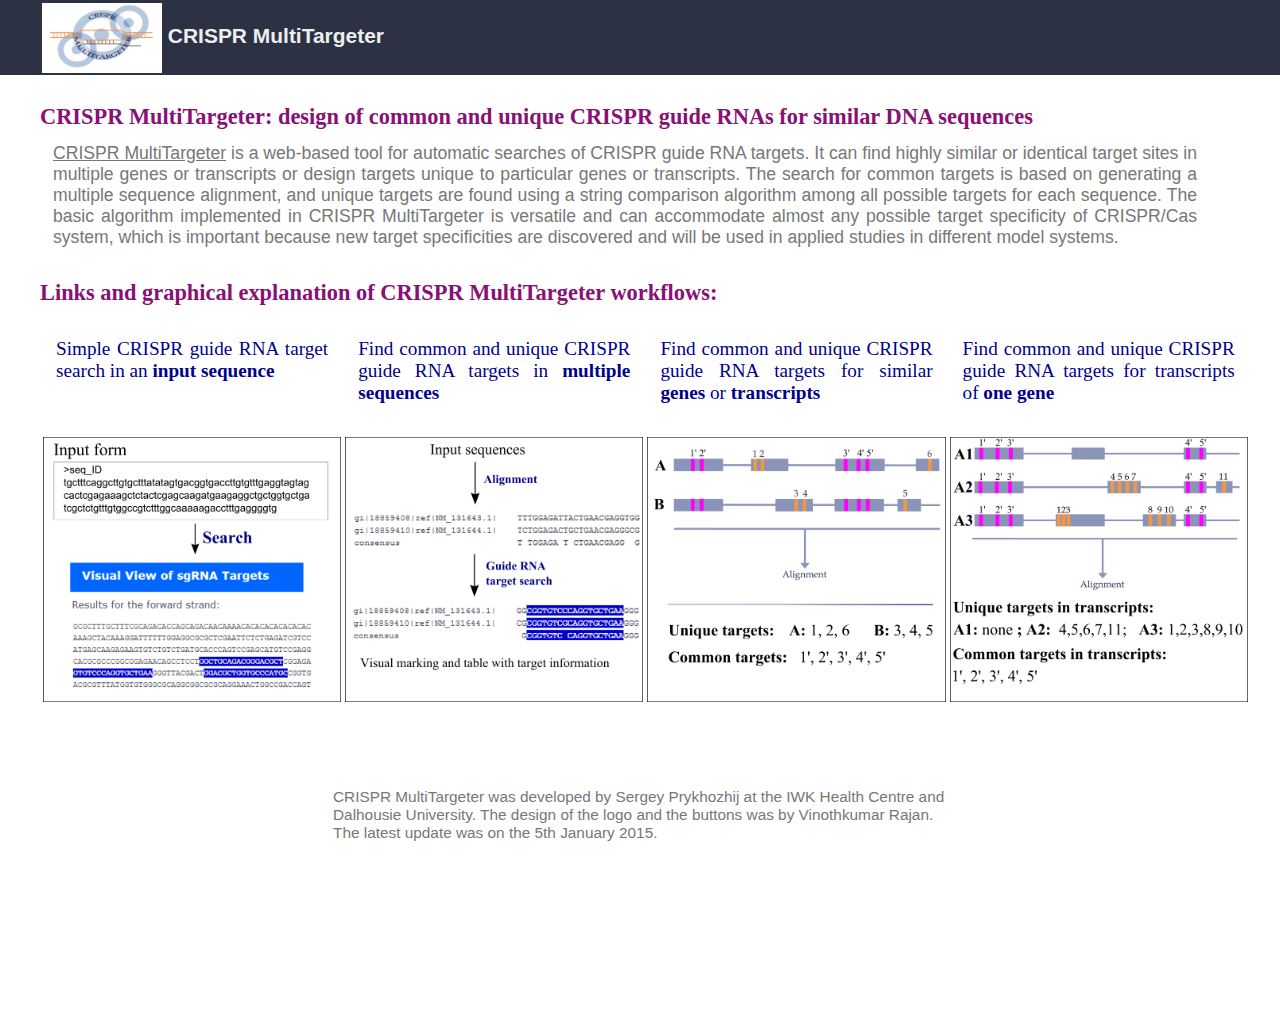
<file: public_html/index.html>
<!DOCTYPE html">

<html><head><meta http-equiv="Content-Type" content="text/html; charset=UTF-8">
  <title>CRISPR MultiTargeter Front Page</title>
  
    
  <link href="style.css" media="screen" rel="Stylesheet" type="text/css">
</head>
<body>

<div id="everything">
    <div id="masthead">
        <div id="masthead-inner-front">
		
			<div class="title">
                <a href="index.html"> <img src="CRISPR Targeter.jpg" style="width: 120px; height: 70px; vertical-align: middle;" border="0"> CRISPR MultiTargeter</a>
            </div>
        </div>
  </div>

  <div id="content">

    <div id="tagline">
      CRISPR MultiTargeter: design of common and unique CRISPR guide RNAs for similar DNA sequences
    </div>
    
    <p id="subtag"><a href="./index.html">CRISPR MultiTargeter</a> is a web-based tool for automatic searches of CRISPR guide RNA targets. It can find highly similar or identical target sites in multiple genes or transcripts or design targets unique to particular genes or transcripts. The search for common targets is based on generating a multiple sequence alignment, and unique targets are found using a string comparison algorithm among all possible targets for each sequence. The basic algorithm implemented in CRISPR MultiTargeter is versatile and can accommodate almost any possible target specificity of CRISPR/Cas system, which is important because new target specificities are discovered and will be used in applied studies in different model systems.
    </p> 

	<div id="tagline">Links and graphical explanation of CRISPR MultiTargeter workflows:</div>
	
	<table id="big_links" class="center">
	 <tbody><tr id="big_links_titles">
	<td>
	  <a href="./basic_input.html"><p>Simple CRISPR guide RNA target search in an <strong>input sequence</strong></p></a>
	</td>
	
	<td>
	  <a href="./multalign_input.html"><p>Find common and unique CRISPR guide RNA targets in <strong>multiple sequences</strong></p></a>
	</td>
	
	<td>
	  <a href="./multigene_input.html"><p>Find common and unique CRISPR guide RNA targets for similar <strong>genes</strong> or <strong>transcripts</strong></p></a>
	</td>
	
	<td>
	  <a href="./transcripts.html"><p>Find common and unique CRISPR guide RNA targets for transcripts of <strong>one gene</strong></p></a>
	</td>
	</tr>

	<tr id="big_links_images">
	<td>
	  <a href="./basic_input.html">
	    <img src="simple_form.png" height="265" alt="CRISPR search in an input sequence">
	  </a>
	</td>
	
	<td>
	  <a href="./multalign_input.html">
	    <img src="multalign_form.png" height="265" alt="CRISPR search in a multiple sequence alignment">
	  </a>
	</td>
	<td>
	  <a href="./multigene_input.html">
	    <img src="specific_input.png" height="265" alt="Input genes for specific CRISPRs">
	  </a>
	</td>
	<td>
	  <a href="./transcripts.html">
	    <img src="transcripts.png" height="265" alt="Single gene input - transcripts targets">
	  </a>
	</td>	
	
	</tr>
	</tbody>
	</table>

  <div id="detailed_text">
    <div id="acks">
      <p> CRISPR MultiTargeter was developed by Sergey Prykhozhij at the IWK Health Centre and Dalhousie University. The design of the logo and the buttons was by Vinothkumar Rajan. The latest update was on the 5th January 2015.
    </p></div>
  </div>
</div>
</div>
</body></html>
</file>
<file: public_html/style.css>
html {
    margin: 0;
}

body {
    margin: 0;
    font-family: Verdana, sans-serif;
    color: #2C3143;
}

h1 {
margin:10px;
padding:5px;
}

h2{
margin:10px;
padding:5px;
}

h3 {
margin:10px;
padding:10px;
}

h4 {
margin:10px;
padding:3px;
}

h5 {
margin:10px;
padding:3px;
}

p {
margin:10px;
padding:3px;
font-size:120%
}

pre {
margin:10px;
padding:10px;
}

.normalp{
margin:10px;
padding:3px;
font-size:120%
}


#form_container
{
	background:#ddd; 
	margin: 0 auto;
	text-align:left;
	width:1150px;
}

#top
{
	display:block;
	height:10px;
	margin:10px auto 0;
	width:650px;
}

#footer
{
	width:640px;
	clear:both;
	color:#999999;
	text-align:center;
	width:640px;
	padding-bottom: 15px;
	font-size: 85%;
}

#footer a{
	color:#999999;
	text-decoration: none;
	border-bottom: 1px dotted #999999;
}

#bottom
{
	display:block;
	height:10px;
	margin:0 auto;
	width:650px;
}

.mono { 
	font-family:monaco,courier,monospace; 
	font-size: 10px;
	margin:10px;
}

.normalp{
margin:10px;
padding:3px;
font-size:80%
}


table.center {
    width:200%; 
    margin-left: 0%; 
    margin-right: 0%;
  }

.CSSTableGenerator {
	margin:0px;padding:0px;
	width:100%;
	box-shadow: 10px 10px 5px #888888;
	border:1px solid #333333;
	
	-moz-border-radius-bottomleft:7px;
	-webkit-border-bottom-left-radius:7px;
	border-bottom-left-radius:7px;
	
	-moz-border-radius-bottomright:7px;
	-webkit-border-bottom-right-radius:7px;
	border-bottom-right-radius:7px;
	
	-moz-border-radius-topright:7px;
	-webkit-border-top-right-radius:7px;
	border-top-right-radius:7px;
	
	-moz-border-radius-topleft:7px;
	-webkit-border-top-left-radius:7px;
	border-top-left-radius:7px;
}.CSSTableGenerator table{
    border-collapse: collapse;
        border-spacing: 0;
	width:100%;
	height:100%;
	margin:0px;padding:0px;
}.CSSTableGenerator tr:last-child td:last-child {
	-moz-border-radius-bottomright:7px;
	-webkit-border-bottom-right-radius:7px;
	border-bottom-right-radius:7px;
}
.CSSTableGenerator table tr:first-child td:first-child {
	-moz-border-radius-topleft:7px;
	-webkit-border-top-left-radius:7px;
	border-top-left-radius:7px;
}
.CSSTableGenerator table tr:first-child td:last-child {
	-moz-border-radius-topright:7px;
	-webkit-border-top-right-radius:7px;
	border-top-right-radius:7px;
}.CSSTableGenerator tr:last-child td:first-child{
	-moz-border-radius-bottomleft:7px;
	-webkit-border-bottom-left-radius:7px;
	border-bottom-left-radius:7px;
}.CSSTableGenerator tr:hover td{
	background-color:#ffffff;
		

}
.CSSTableGenerator td{
	vertical-align:middle;
	
	background-color:#cbdef2;

	border:1px solid #333333;
	border-width:0px 1px 1px 0px;
	text-align:center;
	padding:8px;
	font-size:12px;
	font-family:Helvetica;
	font-weight:normal;
	color:#000000;
}.CSSTableGenerator tr:last-child td{
	border-width:0px 1px 0px 0px;
}.CSSTableGenerator tr td:last-child{
	border-width:0px 0px 1px 0px;
}.CSSTableGenerator tr:last-child td:last-child{
	border-width:0px 0px 0px 0px;
}
.CSSTableGenerator tr:first-child td{
		background:-o-linear-gradient(bottom, #005fbf 5%, #003f7f 100%);	background:-webkit-gradient( linear, left top, left bottom, color-stop(0.05, #005fbf), color-stop(1, #003f7f) );
	background:-moz-linear-gradient( center top, #005fbf 5%, #003f7f 100% );
	filter:progid:DXImageTransform.Microsoft.gradient(startColorstr="#005fbf", endColorstr="#003f7f");	background: -o-linear-gradient(top,#005fbf,003f7f);

	background-color:#005fbf;
	border:0px solid #333333;
	text-align:center;
	border-width:0px 0px 1px 1px;
	font-size:14px;
	font-family:Helvetica;
	font-weight:bold;
	color:#ffffff;
}
.CSSTableGenerator tr:first-child:hover td{
	background:-o-linear-gradient(bottom, #005fbf 5%, #003f7f 100%);	background:-webkit-gradient( linear, left top, left bottom, color-stop(0.05, #005fbf), color-stop(1, #003f7f) );
	background:-moz-linear-gradient( center top, #005fbf 5%, #003f7f 100% );
	filter:progid:DXImageTransform.Microsoft.gradient(startColorstr="#005fbf", endColorstr="#003f7f");	background: -o-linear-gradient(top,#005fbf,003f7f);

	background-color:#005fbf;
}
.CSSTableGenerator tr:first-child td:first-child{
	border-width:0px 0px 1px 0px;
}
.CSSTableGenerator tr:first-child td:last-child{
	border-width:0px 0px 1px 1px;
}  

#content {
    margin-top: 0;
    margin-bottom: 0;
    margin-left: auto;
    margin-right: auto;
    width: 75em;
    background-color: white;
    min-height: 100%;
}

a {
    color: inherit;
}

#masthead {
    margin-top: 0;
    width: 120%;
    height:75px;
    background-color: #2C3143;
    color: #fff;
    padding: 0;
}

#masthead-inner {
    width: 77em;
    margin-left: auto;
    margin-right: auto;
}

#masthead-inner-front{
    width: 92em;
    margin-left: auto;
    margin-right: auto;
}


#masthead a {
    color: #eeeeee;
    text-decoration: none;
}

#masthead .title {
    font-family: verdana, sans-serif;
    padding: 2px 10px;
    font-size: 131%;
    font-weight: bold;
}
#masthead img {
    padding-top: 1px;
}

#masthead a:hover {
    text-decoration:underline;
}

#content {
    padding-left: 1em;
    padding-right: 1em;
    padding-bottom: 1em;
    margin-bottom: 0;
}

#tagline {
    font-family: 'Hoefler Text', 'Georgia', serif;
    text-align: left;
    font-size: 140%;
	font-weight: bold;
    margin-top: 1.3em;
    color: #891075;
	width: 75em;
}

#subtag {
    font-size: 110%;
	text-align: justify;
    color: #777;   
    width: 65em;
}

#big_links {
    text-align: justify;
	vertical-align: text-top;
    margin-left: 0;
    margin-right: 0;
    padding: 1em 0;
	width: 100%;
}

#big_links_titles {
    text-align: justify;
	vertical-align: text-top;
    font-size: 100%;
    font-weight: normal;
    font-family: 'Hoefler Text', Georgia, serif;
    color: #0000FF;
}

#big_links_titles a {
    color: #00008B;
    text-decoration: none;
}

#big_links_images img {
    padding-top: 1em;
    border-style: none;
}

#big_links_small_text td {
    padding: 1em 2em 2em 2em;
    font-size: 80%;
}

#opening_text {
    margin: 2em 0;
    padding-bottom: 3em;
    padding-right: 3%;
    font-size:110%;
}

#opening_text ul li {
    margin: 0;
    padding: 0;
    list-style: none;
    background-image: url("arrow-right.png");
    background-repeat: no-repeat;
    background-position: left center;
    padding-left: 40px;
}

#detailed_text {
    margin-right: auto;
    margin-left: auto;
    width: 40em;
}

#acks {
    color: #777;
    margin-top: 5em;
    font-size: 80%;
}

form.appnitro
{
	margin:20px 20px 0;
	padding:0 0 20px;
}

/**** Form Section ****/
.appnitro
{
	font-family:Lucida Grande, Tahoma, Arial, Verdana, sans-serif;
	font-size:small;
}

.appnitro li
{
	width:61%;
}

form ul
{
	font-size:100%;
	list-style-type:none;
	margin:0;
	padding:0;
	width:100%;
}

form li
{
	display:block;
	margin:0;
	padding:4px 5px 2px 9px;
	position:relative;
}

form li:after
{
	clear:both;
	content:".";
	display:block;
	height:0;
	visibility:hidden;
}

.buttons:after
{
	clear:both;
	content:".";
	display:block;
	height:0;
	visibility:hidden;
}

.buttons
{
	clear:both;
	display:block;
	margin-top:10px;
}

* html form li
{
	height:1%;
}

* html .buttons
{
	height:1%;
}

* html form li div
{
	display:inline-block;
}

form li div
{
	color:#444;
	margin:0 4px 0 0;
	padding:0 0 8px;
}

form li span
{
	color:#444;
	float:left;
	margin:0 4px 0 0;
	padding:0 0 8px;
}

form li div.left
{
	display:inline;
	float:left;
	width:48%;
}

form li div.right
{
	display:inline;
	float:right;
	width:48%;
}

form li div.left .medium
{
	width:100%;
}

form li div.right .medium
{
	width:100%;
}

.clear
{
	clear:both;
}

form li div label
{
	clear:both;
	color:#444;
	display:block;
	font-size:9px;
	line-height:9px;
	margin:0;
	padding-top:3px;
}

form li span label
{
	clear:both;
	color:#444;
	display:block;
	font-size:9px;
	line-height:9px;
	margin:0;
	padding-top:3px;
}

form li .datepicker
{
	cursor:pointer !important;
	float:left;
	height:16px;
	margin:.1em 5px 0 0;
	padding:0;
	width:16px;
}

.form_description
{
	clear:both;
	display:inline-block;
	margin:0 0 1em;
}

.form_description[class]
{
	display:block;
}

.form_description h2
{
	clear:left;
	font-size:160%;
	font-weight:400;
	margin:0 0 3px;
}

.form_description p
{
	font-size:95%;
	line-height:130%;
	margin:12px 12px  12px;
}


form li.section_break
{
	border-top:1px dotted #ccc;
	margin-top:9px;
	padding-bottom:0;
	padding-left:9px;
	padding-top:13px;
	width:97% !important;
}

form ul li.first
{
	border-top:none !important;
	margin-top:0 !important;
	padding-top:0 !important;
}

form .section_break h3
{
	font-size:110%;
	font-weight:400;
	line-height:130%;
	margin:0 0 2px;
}

form .section_break p
{
	font-size:85%;

	margin:0 0 10px;
}

/**** Buttons ****/
input.button_text
{
	overflow:visible;
	padding:0 7px;
	width:auto;
}

.buttons input
{
	font-size:120%;
	margin-right:5px;
}

/**** Inputs and Labels ****/
label.description
{
	border:none;
	color:#222;
	display:block;
	font-size:110%;
	font-weight:700;
	line-height:150%;
	padding:0 0 1px;
	
}

label.fields
{
	border:none;
	color:#222;
	display:inline;
	font-size:110%;
	font-weight:700;
	line-height:150%;
	padding:0 0 1px;
	
}

span.symbol
{
	font-size:115%;
	line-height:130%;
}

input.text
{
	background:#fff url(../../../images/shadow.gif) repeat-x top;
	border-bottom:1px solid #ddd;
	border-left:1px solid #c3c3c3;
	border-right:1px solid #c3c3c3;
	border-top:1px solid #7c7c7c;
	color:#333;
	font-size:100%;
	margin:0;
	padding:2px 0;
}

input.file
{
	color:#333;
	font-size:100%;
	margin:0;
	padding:2px 0;
}

textarea.textarea
{
	background:#fff url(../../../images/shadow.gif) repeat-x top;
	border-bottom:1px solid #ddd;
	border-left:1px solid #c3c3c3;
	border-right:1px solid #c3c3c3;
	border-top:1px solid #7c7c7c;
	color:#333;
	font-family:"Lucida Grande", Tahoma, Arial, Verdana, sans-serif;
	font-size:100%;
	margin:0;
	width:70%;
}

select.select
{
	color:#333;
	font-size:100%;
	margin:1px 0;
	padding:1px 0 0;
	background:#fff url(../../../images/shadow.gif) repeat-x top;
	border-bottom:1px solid #ddd;
	border-left:1px solid #c3c3c3;
	border-right:1px solid #c3c3c3;
	border-top:1px solid #7c7c7c;
}


input.currency
{
	text-align:right;
}

input.checkbox
{
	display:block;
	height:13px;
	line-height:1.4em;
	margin:6px 0 0 3px;
	width:13px;
}

input.radio
{
	display:block;
	height:13px;
	line-height:1.4em;
	margin:6px 0 0 3px;
	width:13px;
}

label.choice
{
	color:#444;
	display:block;
	font-size:100%;
	line-height:1.4em;
	margin:-1.55em 0 0 25px;
	padding:4px 0 5px;
	width:90%;
	font-size:120%;
}

select.select[class]
{
	margin:0;
	padding:1px 0;
}

*:first-child+html select.select[class]
{
	margin:1px 0;
}

.safari select.select
{
	font-size:120% !important;
	margin-bottom:1px;
}

input.small
{
	width:25%;
}

select.small
{
	width:25%;
}

input.medium
{
	width:50%;
}

select.medium
{
	width:50%;
}

input.large
{
	width:99%;
}

select.large
{
	width:100%;
}

textarea.small
{
	height:5.5em;
}

textarea.medium
{
	height:10em;
}

textarea.large
{
	height:20em;
}

/**** Errors ****/
#error_message
{
	background:#fff;
	border:1px dotted red;
	margin-bottom:1em;
	padding-left:0;
	padding-right:0;
	padding-top:4px;
	text-align:center;
	width:99%;
}

#error_message_title
{
	color:#DF0000;
	font-size:125%;
	margin:7px 0 5px;
	padding:0;
}

#error_message_desc
{
	color:#000;
	font-size:100%;
	margin:0 0 .8em;
}

#error_message_desc strong
{
	background-color:#FFDFDF;
	color:red;
	padding:2px 3px;
}

form li.error
{
	background-color:#FFDFDF !important;
	border-bottom:1px solid #EACBCC;
	border-right:1px solid #EACBCC;
	margin:3px 0;
}

form li.error label
{
	color:#DF0000 !important;
}

form p.error
{
	clear:both;
	color:red;
	font-size:10px;
	font-weight:700;
	margin:0 0 5px;
}

form .required
{
	color:red;
	float:none;
	font-weight:700;
}

/**** Guidelines and Error Highlight ****/
form li.highlighted
{
	background-color:#fff7c0;
}

form .guidelines
{
	background:#f5f5f5;
	border:1px solid #e6e6e6;
	color:#444;
	font-size:80%;
	left:100%;
	line-height:130%;
	margin:0 0 0 8px;
	padding:8px 10px 9px;
	position:absolute;
	top:0;
	visibility:hidden;
	width:42%;
	z-index:1000;
}

form .guidelines small
{
	font-size:105%;
}

form li.highlighted .guidelines
{
	visibility:visible;
}

form li:hover .guidelines
{
	visibility:visible;
}

.no_guidelines .guidelines
{
	display:none !important;
}

.no_guidelines form li
{
	width:97%;
}

.no_guidelines li.section
{
	padding-left:9px;
}

/*** Success Message ****/
.form_success 
{
	clear: both;
	margin: 0;
	padding: 90px 0pt 100px;
	text-align: center
}

.form_success h2 {
    clear:left;
    font-size:160%;
    font-weight:normal;
    margin:0pt 0pt 3px;
}

/*** Password ****/
ul.password{
    margin-top:60px;
    margin-bottom: 60px;
    text-align: center;
}
.password h2{
    color:#DF0000;
    font-weight:bold;
    margin:0pt auto 10px;
}

.password input.text {
   font-size:170% !important;
   width:380px;
   text-align: center;
}
.password label{
   display:block;
   font-size:120% !important;
   padding-top:10px;
   font-weight:bold;
}

#li_captcha{
   padding-left: 5px;
}


#li_captcha span{
	float:none;
}

/** Embedded Form **/

.embed #form_container{
	border: none;
}

.embed #top, .embed #bottom, .embed h1{
	display: none;
}

.embed #form_container{
	width: 100%;
}

.embed #footer{
	text-align: left;
	padding-left: 10px;
	width: 99%;
}

.embed #footer.success{
	text-align: center;
}

.embed form.appnitro
{
	margin:0px 0px 0;
	
}



/*** Calendar **********************/
div.calendar { position: relative; }

.calendar table {
cursor:pointer;
border:1px solid #ccc;
font-size: 11px;
color: #000;
background: #fff;
font-family:"Lucida Grande", Tahoma, Arial, Verdana, sans-serif;
}

.calendar .button { 
text-align: center;    
padding: 2px;          
}

.calendar .nav {
background:#f5f5f5;
}

.calendar thead .title { 
font-weight: bold;      
text-align: center;
background: #dedede;
color: #000;
padding: 2px 0 3px 0;
}

.calendar thead .headrow { 
background: #f5f5f5;
color: #444;
font-weight:bold;
}

.calendar thead .daynames { 
background: #fff;
color:#333;
font-weight:bold;
}

.calendar thead .name { 
border-bottom: 1px dotted #ccc;
padding: 2px;
text-align: center;
color: #000;
}

.calendar thead .weekend { 
color: #666;
}

.calendar thead .hilite { 
background-color: #444;
color: #fff;
padding: 1px;
}

.calendar thead .active { 
background-color: #d12f19;
color:#fff;
padding: 2px 0px 0px 2px;
}


.calendar tbody .day { 
width:1.8em;
color: #222;
text-align: right;
padding: 2px 2px 2px 2px;
}
.calendar tbody .day.othermonth {
font-size: 80%;
color: #bbb;
}
.calendar tbody .day.othermonth.oweekend {
color: #fbb;
}

.calendar table .wn {
padding: 2px 2px 2px 2px;
border-right: 1px solid #000;
background: #666;
}

.calendar tbody .rowhilite td {
background: #FFF1AF;
}

.calendar tbody .rowhilite td.wn {
background: #FFF1AF;
}

.calendar tbody td.hilite { 
padding: 1px 1px 1px 1px;
background:#444 !important;
color:#fff !important;
}

.calendar tbody td.active { 
color:#fff;
background: #529214 !important;
padding: 2px 2px 0px 2px;
}

.calendar tbody td.selected { 
font-weight: bold;
border: 1px solid #888;
padding: 1px 1px 1px 1px;
background: #f5f5f5 !important;
color: #222 !important;
}

.calendar tbody td.weekend { 
color: #666;
}

.calendar tbody td.today { 
font-weight: bold;
color: #529214;
background:#D9EFC2;
}

.calendar tbody .disabled { color: #999; }

.calendar tbody .emptycell { 
visibility: hidden;
}

.calendar tbody .emptyrow { 
display: none;
}

.calendar tfoot .footrow { 
text-align: center;
background: #556;
color: #fff;
}

.calendar tfoot .ttip { 
background: #222;
color: #fff;
font-size:10px;
border-top: 1px solid #dedede;
padding: 3px;
}

.calendar tfoot .hilite { 
background: #aaf;
border: 1px solid #04f;
color: #000;
padding: 1px;
}

.calendar tfoot .active { 
background: #77c;
padding: 2px 0px 0px 2px;
}

.calendar .combo {
position: absolute;
display: none;
top: 0px;
left: 0px;
width: 4em;
border: 1px solid #ccc;
background: #f5f5f5;
color: #222;
font-size: 90%;
z-index: 100;
}

.calendar .combo .label,
.calendar .combo .label-IEfix {
text-align: center;
padding: 1px;
}

.calendar .combo .label-IEfix {
width: 4em;
}

.calendar .combo .hilite {
background: #444;
color:#fff;
}

.calendar .combo .active {
border-top: 1px solid #999;
border-bottom: 1px solid #999;
background: #dedede;
font-weight: bold;
}
</file>
